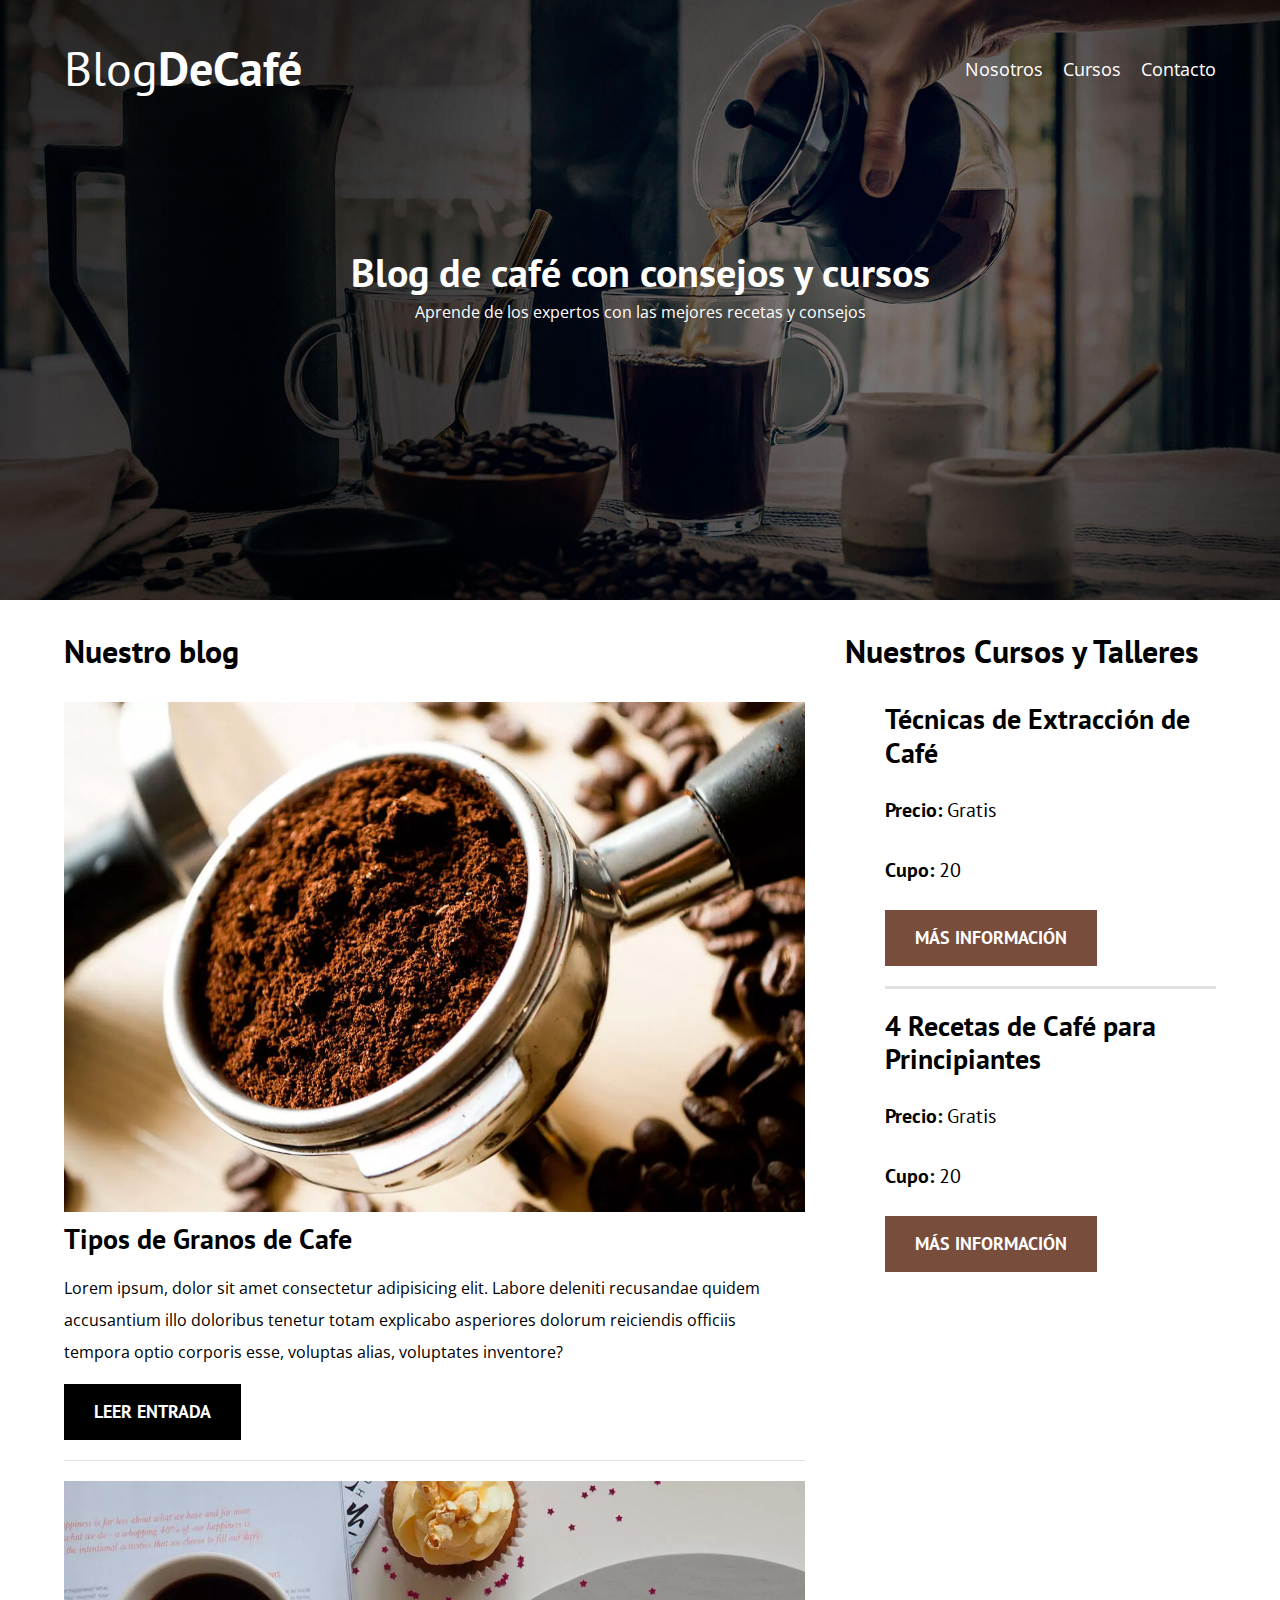
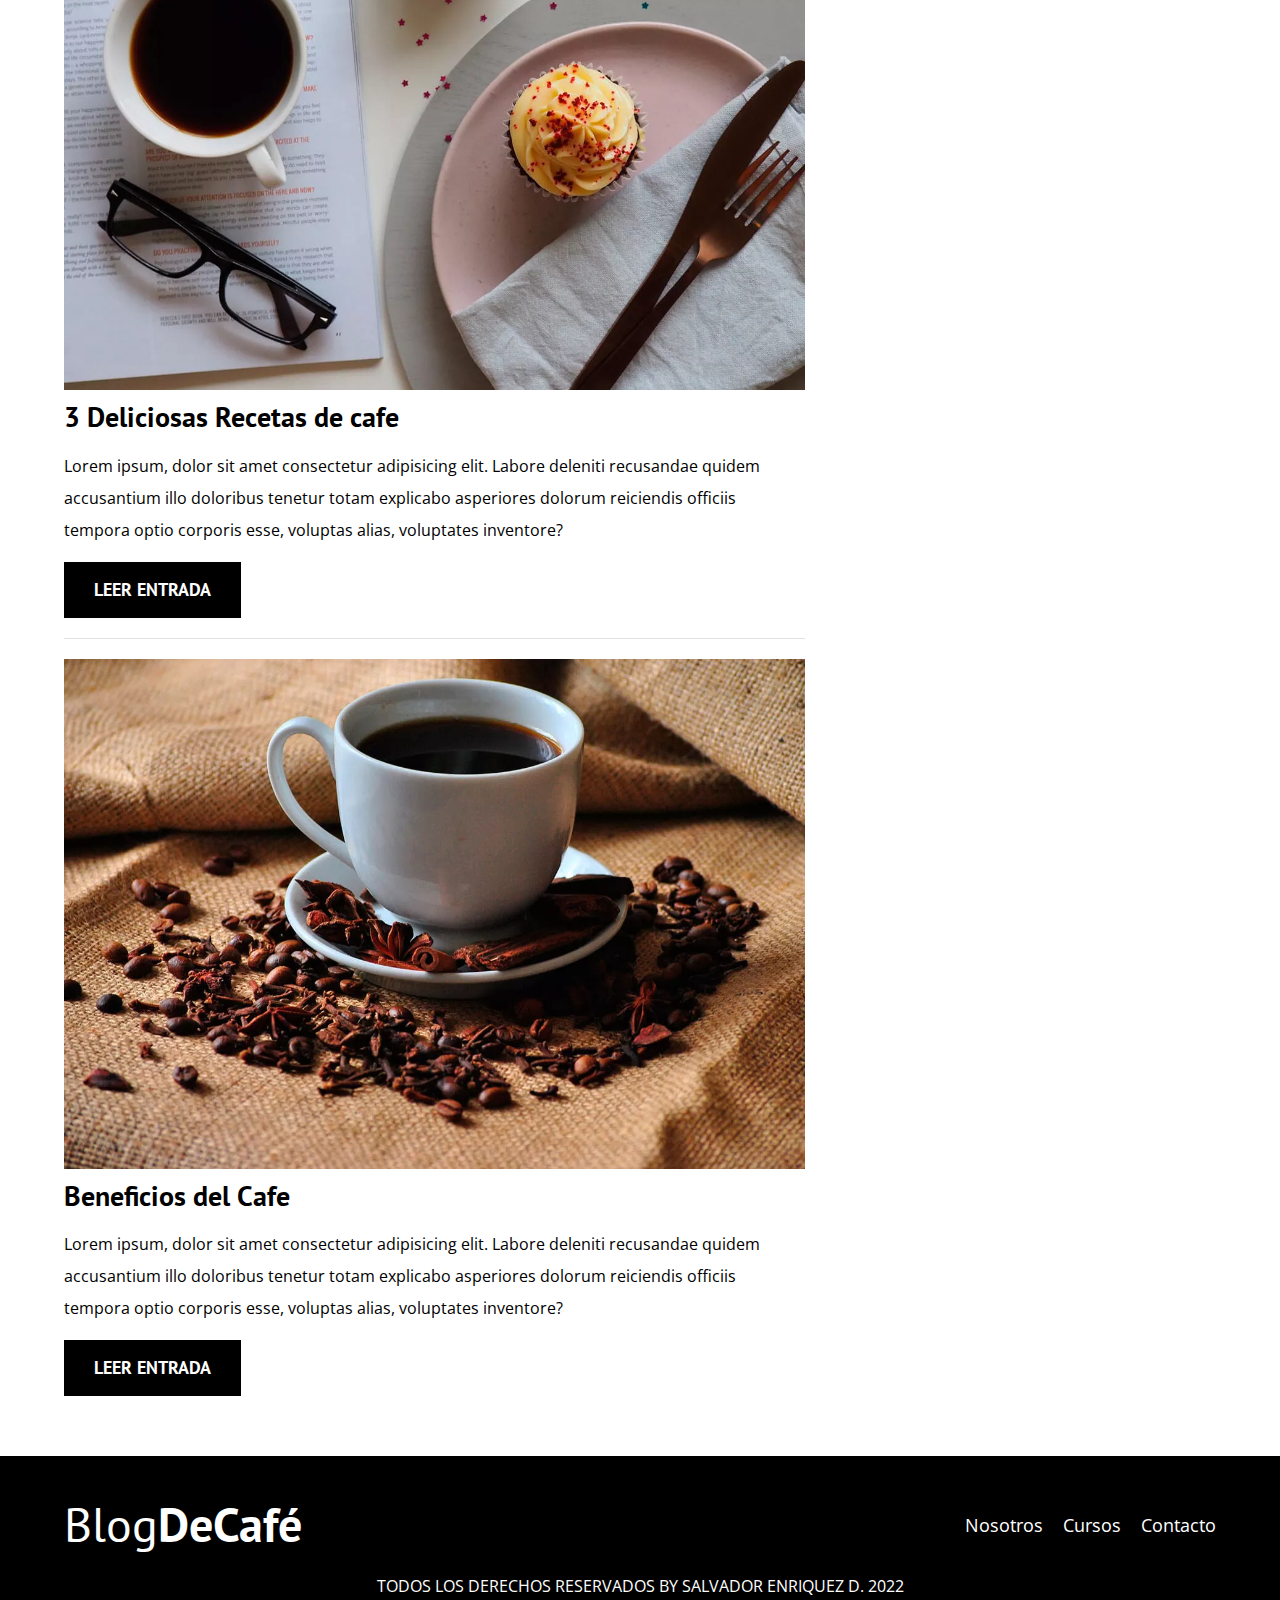
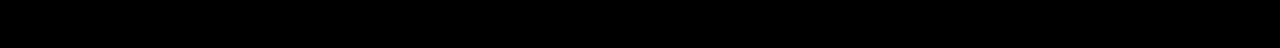
<file: index.html>
<!DOCTYPE html>
<html lang="en">

<head>
    <meta charset="UTF-8" />
    <meta http-equiv="X-UA-Compatible" content="IE=edge" />
    <meta name="viewport" content="width=device-width, initial-scale=1.0" />

    <!-- Prefetch -->
    <link rel="prefetch" href="nosotros.html" as="document">

    <!--Preload-->
    <link rel="preload" href="estilos/normalize.css" as="style">
    <link rel="stylesheet" href="estilos/normalize.css" />

    <link rel="preload"
        href="https://fonts.googleapis.com/css2?family=Open+Sans&family=PT+Sans:wght@400;700&display=swap"
        crossorigin="crossorigin" as="font">
    <link href="https://fonts.googleapis.com/css2?family=Open+Sans&family=PT+Sans:wght@400;700&display=swap"
        rel="stylesheet">

    <link rel="preload" href="estilos/estilos.css" as="style">
    <link rel="stylesheet" href="estilos/estilos.css" />

    <title>cafe</title>
</head>

<body>
    <header class="header">

        <div class="contenedor">
            <div class="barra">
                <a class="logo" href="index.html">
                    <h1 class="logo__nombre no-margin centrar-texto">Blog<span class="logo__bold">DeCafé</span></h1>
                </a>

                <nav class="navegacion">
                    <a href="nosotros.html" class="navegacion__enlace">Nosotros</a>
                    <a href="cursos.html" class="navegacion__enlace">Cursos</a>
                    <a href="contacto.html" class="navegacion__enlace">Contacto</a>
                </nav>
            </div>
        </div>

        <div class="header__texto">
            <h2 class="no-margin">Blog de café con consejos y cursos</h2>
            <p class="no-margin">Aprende de los expertos con las mejores recetas y consejos</p>
        </div>
    </header>

    <div class="contenedor contenido-principal">
        <main class="blog">
            <h3>Nuestro blog</h3>

            <article class="entrada">
                <div class="entrada_imagen">
                    <picture>
                        <source srcset="imagenes/blog1.webp" alt="image/webp">
                        <img loading="lazy" src="imagenes/blog1.jpg" alt="Imagen blog">
                    </picture>
                </div>
                <div class="entrada_contenido">
                    <h4 class="no-margin">Tipos de Granos de Cafe</h4>
                    <p>Lorem ipsum, dolor sit amet consectetur adipisicing elit. Labore deleniti recusandae quidem
                        accusantium illo doloribus tenetur totam explicabo asperiores dolorum reiciendis officiis
                        tempora optio corporis esse, voluptas alias, voluptates inventore?</p>
                    <a href="entrada.html" class="boton boton--primario">Leer entrada</a>
                </div>

            </article>

            <article class="entrada">
                <div class="entrada_imagen">
                    <picture>
                        <source srcset="imagenes/blog2.webp" alt="image/webp">
                        <img loading="lazy" src="imagenes/blog2.jpg" alt="Imagen blog">
                    </picture>
                </div>
                <div class="entrada_contenido">
                    <h4 class="no-margin">3 Deliciosas Recetas de cafe</h4>
                    <p>Lorem ipsum, dolor sit amet consectetur adipisicing elit. Labore deleniti recusandae quidem
                        accusantium illo doloribus tenetur totam explicabo asperiores dolorum reiciendis officiis
                        tempora optio corporis esse, voluptas alias, voluptates inventore?</p>
                    <a href="entrada.html" class="boton boton--primario">Leer entrada</a>
                </div>

            </article>
            <article class="entrada">
                <div class="entrada_imagen">
                    <picture>
                        <source srcset="imagenes/blog3.webp" alt="image/webp">
                        <img loading="lazy" src="imagenes/blog3.jpg" alt="Imagen blog">
                    </picture>
                </div>
                <div class="entrada_contenido">
                    <h4 class="no-margin">Beneficios del Cafe</h4>
                    <p>Lorem ipsum, dolor sit amet consectetur adipisicing elit. Labore deleniti recusandae quidem
                        accusantium illo doloribus tenetur totam explicabo asperiores dolorum reiciendis officiis
                        tempora optio corporis esse, voluptas alias, voluptates inventore?</p>
                    <a href="entrada.html" class="boton boton--primario">Leer entrada</a>
                </div>
            </article>

        </main>
        <aside class="sidebar">
            <h3>Nuestros Cursos y Talleres</h3>

            <ul class="cursos no-padding">
                <li class="widget-curso">
                    <h4 class="no-margin">Técnicas de Extracción de Café</h4>
                    <p class="widget-curso__label">Precio:
                        <span class="widget-curso__info">Gratis</span>
                    </p>
                    <p class="widget-curso__label">Cupo:
                        <span class="widget-curso__info">20</span>
                    </p>
                    <a href="entrada.html" class="boton boton--secundario">Más Información</a>
                </li>

                <li class="widget-curso">
                    <h4 class="no-margin">4 Recetas de Café para Principiantes</h4>
                    <p class="widget-curso__label">Precio:
                        <span class="widget-curso__info">Gratis</span>
                    </p>
                    <p class="widget-curso__label">Cupo:
                        <span class="widget-curso__info">20</span>
                    </p>
                    <a href="entrada.html" class="boton boton--secundario">Más Información</a>
                </li>
            </ul>

        </aside>

    </div>
    <footer class="footer">
        <div class="contenedor">
            <div class="barra">
                <a class="logo" href="index.html">
                    <h1 class="logo__nombre no-margin centrar-texto">Blog<span class="logo__bold">DeCafé</span></h1>
                </a>

                <nav class="navegacion">
                    <a href="nosotros.html" class="navegacion__enlace">Nosotros</a>
                    <a href="cursos.html" class="navegacion__enlace">Cursos</a>
                    <a href="contacto.html" class="navegacion__enlace">Contacto</a>
                </nav>
            </div>
            <div class=" by centrar-texto">
                <p>Todos los derechos reservados By Salvador Enriquez D. 2022</p>
            </div>
        </div>
    </footer>

    <script>
        src = "JS/modernaizr.j"
    </script>
</body>

</html>
</file>
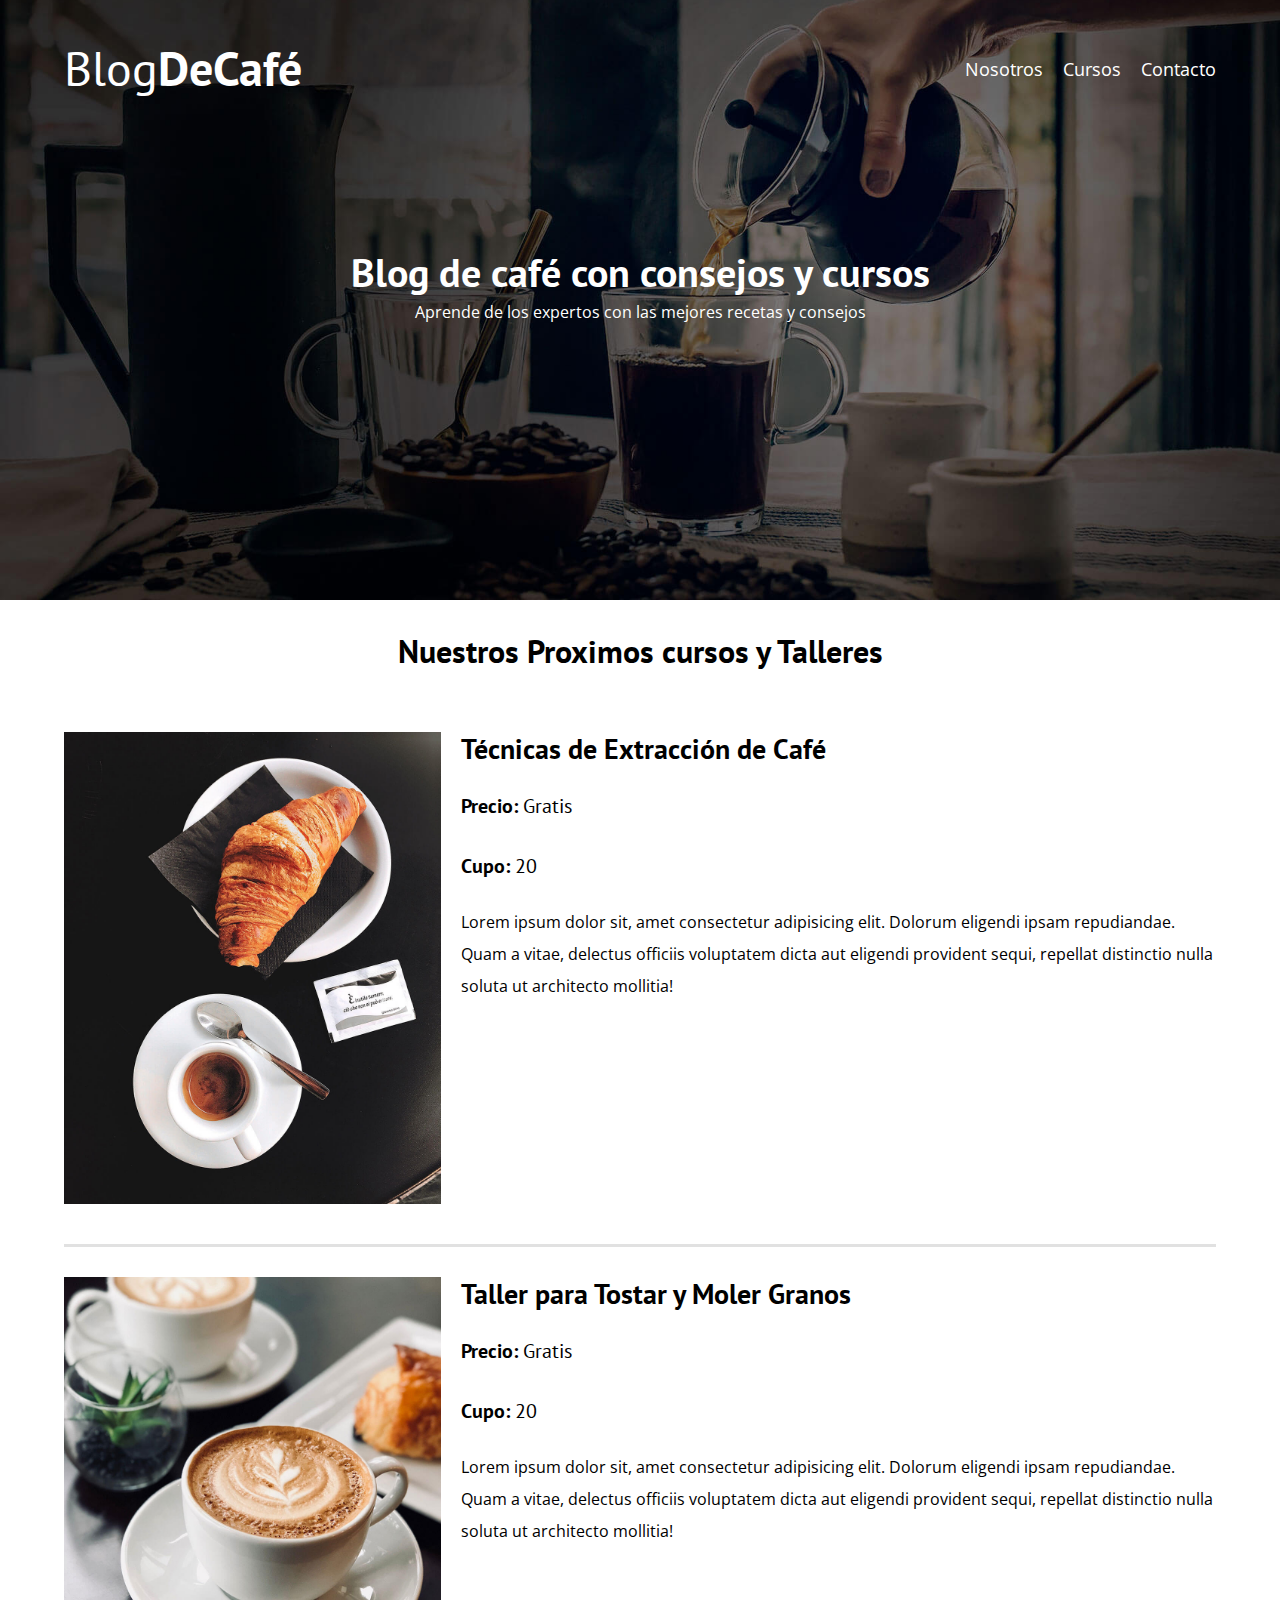
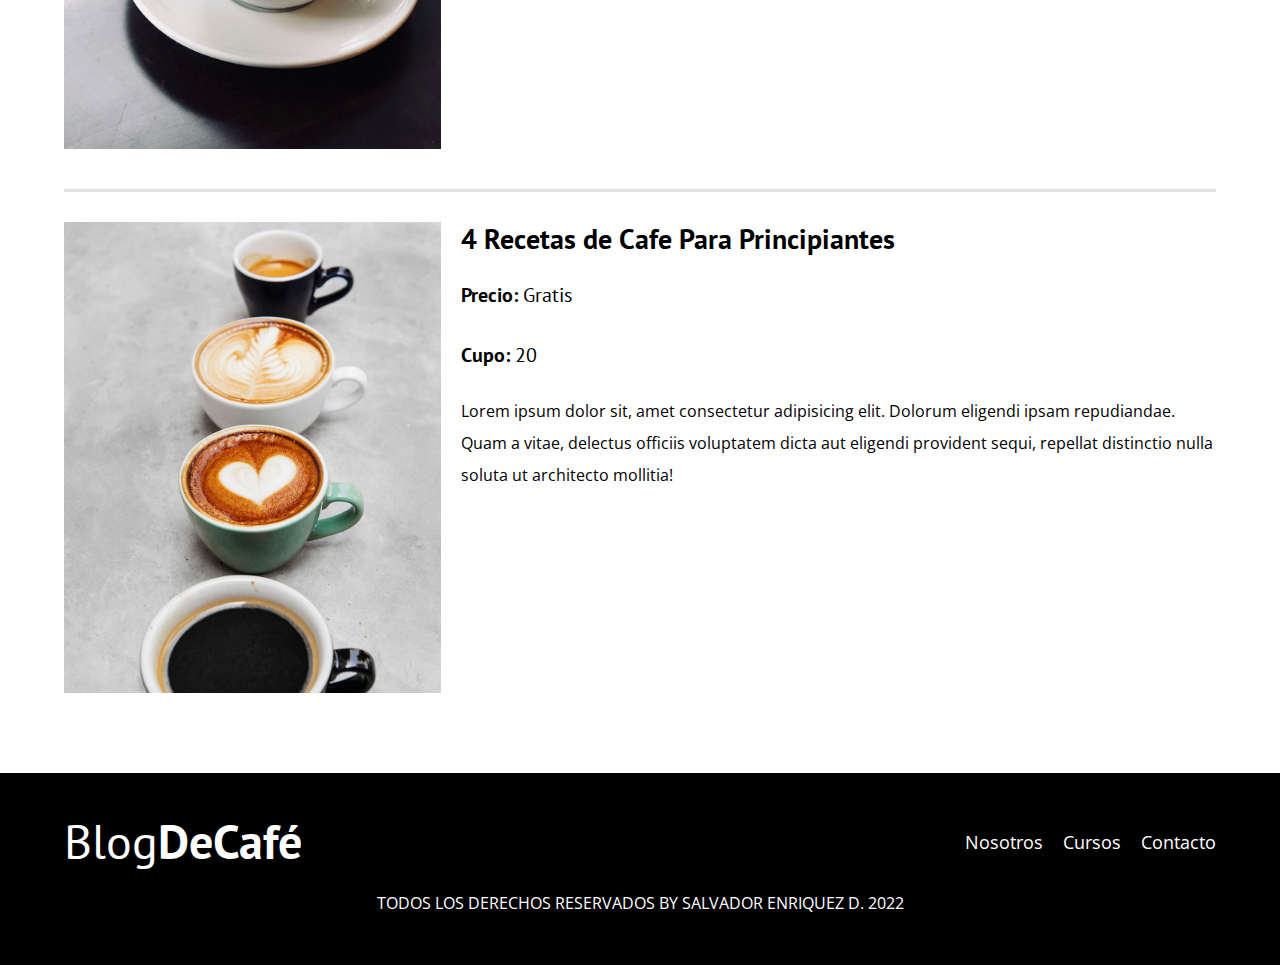
<file: cursos.html>
<!DOCTYPE html>
<html lang="en">

<head>
    <meta charset="UTF-8" />
    <meta http-equiv="X-UA-Compatible" content="IE=edge" />
    <meta name="viewport" content="width=device-width, initial-scale=1.0" />
    <link rel="stylesheet" href="estilos/normalize.css" />
    <link rel="stylesheet" href="estilos/estilos.css" />
    <link href="https://fonts.googleapis.com/css2?family=Open+Sans&family=PT+Sans:wght@400;700&display=swap"
        rel="stylesheet" />
    <title>cafe</title>
</head>

<body>
    <header class="header">
        <div class="contenedor">
            <div class="barra">
                <a class="logo" href="index.html">
                    <h1 class="logo__nombre no-margin centrar-texto">
                        Blog<span class="logo__bold">DeCafé</span>
                    </h1>
                </a>

                <nav class="navegacion">
                    <a href="nosotros.html" class="navegacion__enlace">Nosotros</a>
                    <a href="cursos.html" class="navegacion__enlace">Cursos</a>
                    <a href="contacto.html" class="navegacion__enlace">Contacto</a>
                </nav>

            </div>
        </div>

        <div class="header__texto">
            <h2 class="no-margin">Blog de café con consejos y cursos</h2>

            <p class="no-margin">
                Aprende de los expertos con las mejores recetas y consejos
            </p>

        </div>
    </header>

    <main class="contenedor">
        <h3 class="centrar-texto">Nuestros Proximos cursos y Talleres</h3>

        <div class="curso">
            <div class="curso__imagen"><img src="imagenes/curso1.jpg" alt="Imagen del curso"></div>

            <div class="curso__informacion">
                <h4 class="no-margin">Técnicas de Extracción de Café</h4>
                <p class="widget-curso__label">Precio:
                    <span class="widget-curso__info">Gratis</span>
                </p>
                <p class="widget-curso__label">Cupo:
                    <span class="widget-curso__info">20</span>
                </p>
                <p class="curso__descripcion">
                    Lorem ipsum dolor sit, amet consectetur adipisicing elit. Dolorum eligendi ipsam repudiandae. Quam a
                    vitae, delectus officiis voluptatem dicta aut eligendi provident sequi, repellat distinctio nulla
                    soluta ut architecto mollitia!
                </p>
            </div><!--.curso__informacion-->

        </div><!--.curso-->

        <div class="curso">
            <div class="curso__imagen"><img src="imagenes/curso2.jpg" alt="Imagen del curso"></div>

            <div class="curso__informacion">
                <h4 class="no-margin">Taller para Tostar y Moler Granos</h4>
                <p class="widget-curso__label">Precio:
                    <span class="widget-curso__info">Gratis</span>
                </p>
                <p class="widget-curso__label">Cupo:
                    <span class="widget-curso__info">20</span>
                </p>
                <p class="curso__descripcion">
                    Lorem ipsum dolor sit, amet consectetur adipisicing elit. Dolorum eligendi ipsam repudiandae. Quam a
                    vitae, delectus officiis voluptatem dicta aut eligendi provident sequi, repellat distinctio nulla
                    soluta ut architecto mollitia!
                </p>
            </div><!--.curso__informacion-->

        </div><!--.curso-->

        <div class="curso">
            <div class="curso__imagen"><img src="imagenes/curso3.jpg" alt="Imagen del curso"></div>

            <div class="curso__informacion">
                <h4 class="no-margin">4 Recetas de Cafe Para Principiantes</h4>
                <p class="widget-curso__label">Precio:
                    <span class="widget-curso__info">Gratis</span>
                </p>
                <p class="widget-curso__label">Cupo:
                    <span class="widget-curso__info">20</span>
                </p>
                <p class="curso__descripcion">
                    Lorem ipsum dolor sit, amet consectetur adipisicing elit. Dolorum eligendi ipsam repudiandae. Quam a
                    vitae, delectus officiis voluptatem dicta aut eligendi provident sequi, repellat distinctio nulla
                    soluta ut architecto mollitia!
                </p>
            </div><!--.curso__informacion-->

        </div><!--.curso-->
    </main>

    <footer class="footer">
        <div class="contenedor">
            <div class="barra">
                <a class="logo" href="index.html">
                    <h1 class="logo__nombre no-margin centrar-texto">
                        Blog<span class="logo__bold">DeCafé</span>
                    </h1>
                </a>

                <nav class="navegacion">
                    <a href="nosotros.html" class="navegacion__enlace">Nosotros</a>
                    <a href="cursos.html" class="navegacion__enlace">Cursos</a>
                    <a href="contacto.html" class="navegacion__enlace">Contacto</a>
                </nav>
            </div>
            <div class=" by centrar-texto">
                <p>Todos los derechos reservados By Salvador Enriquez D. 2022</p>
            </div>
        </div>
    </footer>

</body>

</html>
</file>
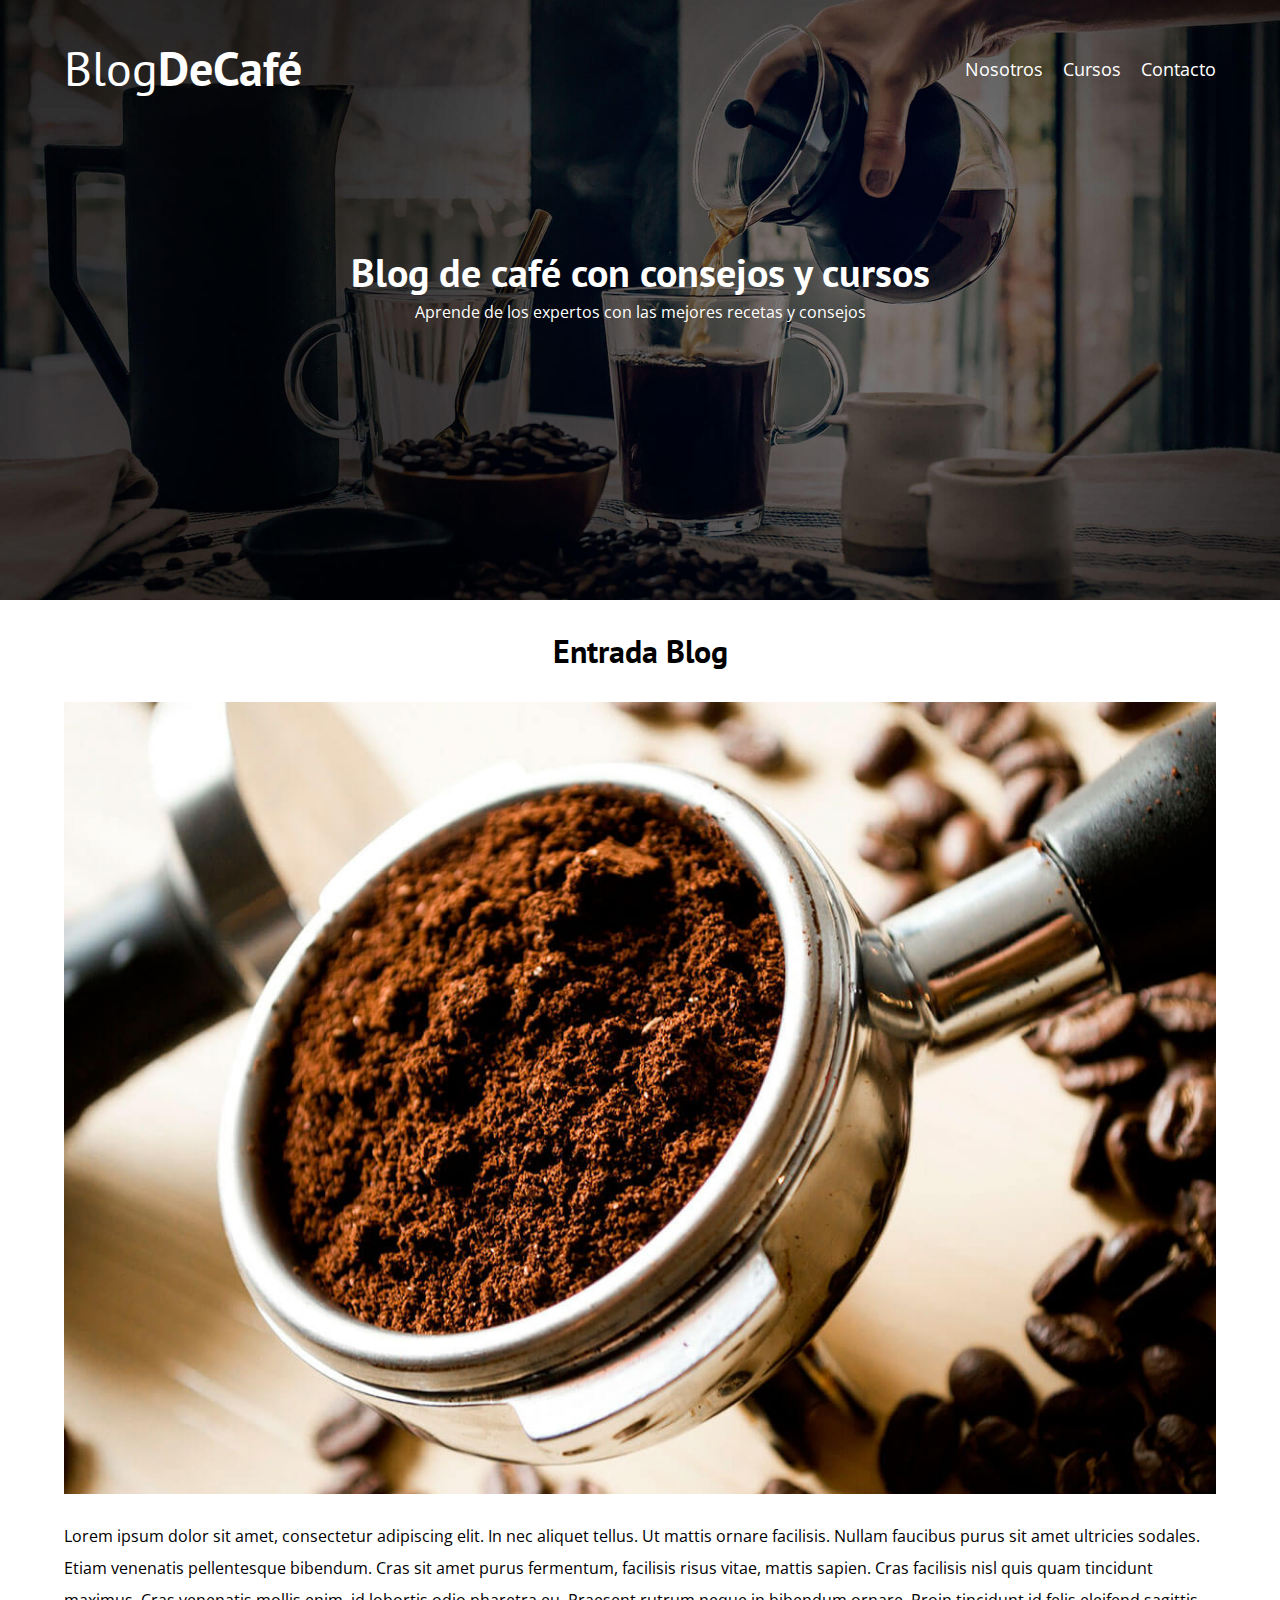
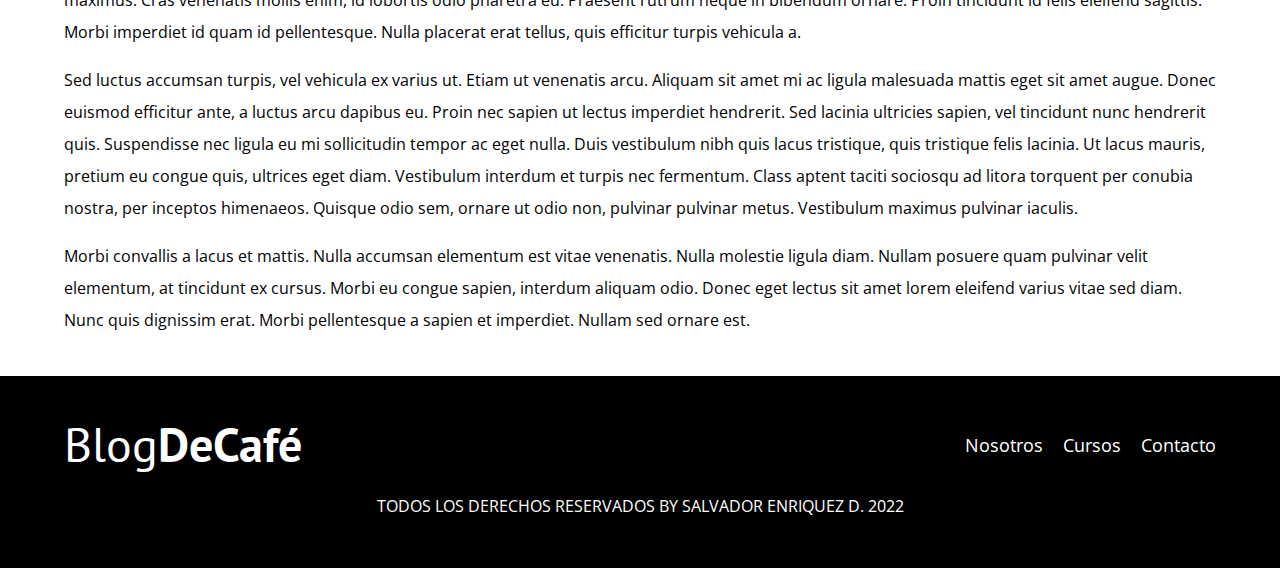
<file: entrada.html>
<!DOCTYPE html>
<html lang="en">

<head>
    <meta charset="UTF-8" />
    <meta http-equiv="X-UA-Compatible" content="IE=edge" />
    <meta name="viewport" content="width=device-width, initial-scale=1.0" />
    <link rel="stylesheet" href="estilos/normalize.css" />
    <link rel="stylesheet" href="estilos/estilos.css" />
    <link href="https://fonts.googleapis.com/css2?family=Open+Sans&family=PT+Sans:wght@400;700&display=swap"
        rel="stylesheet" />
    <title>cafe</title>
</head>

<body>
    <header class="header">

        <div class="contenedor">
            <div class="barra">
                <a class="logo" href="index.html">
                    <h1 class="logo__nombre no-margin centrar-texto">Blog<span class="logo__bold">DeCafé</span></h1>
                </a>

                <nav class="navegacion">
                    <a href="nosotros.html" class="navegacion__enlace">Nosotros</a>
                    <a href="cursos.html" class="navegacion__enlace">Cursos</a>
                    <a href="contacto.html" class="navegacion__enlace">Contacto</a>
                </nav>
            </div>
        </div>

        <div class="header__texto">
            <h2 class="no-margin">Blog de café con consejos y cursos</h2>
            <p class="no-margin">Aprende de los expertos con las mejores recetas y consejos</p>
        </div>
    </header>

    <div class="contenedor">
        <main class="blog__entrada">
            <h3 class="centrar-texto">Entrada Blog</h3>

            <img src="imagenes/blog1.jpg" alt="Imagen del blog">

            <p>Lorem ipsum dolor sit amet, consectetur adipiscing elit. In nec aliquet tellus. Ut mattis ornare
            facilisis. Nullam faucibus purus sit amet ultricies sodales. Etiam venenatis pellentesque bibendum. Cras
            sit amet purus fermentum, facilisis risus vitae, mattis sapien. Cras facilisis nisl quis quam tincidunt
            maximus. Cras venenatis mollis enim, id lobortis odio pharetra eu. Praesent rutrum neque in bibendum
            ornare. Proin tincidunt id felis eleifend sagittis. Morbi imperdiet id quam id pellentesque. Nulla
            placerat erat tellus, quis efficitur turpis vehicula a.</p>

            <p>Sed luctus accumsan turpis, vel vehicula ex varius ut. Etiam ut venenatis arcu. Aliquam sit amet mi ac
            ligula malesuada mattis eget sit amet augue. Donec euismod efficitur ante, a luctus arcu dapibus eu.
            Proin nec sapien ut lectus imperdiet hendrerit. Sed lacinia ultricies sapien, vel tincidunt nunc
            hendrerit quis. Suspendisse nec ligula eu mi sollicitudin tempor ac eget nulla. Duis vestibulum nibh
            quis lacus tristique, quis tristique felis lacinia. Ut lacus mauris, pretium eu congue quis, ultrices
            eget diam. Vestibulum interdum et turpis nec fermentum. Class aptent taciti sociosqu ad litora torquent
            per conubia nostra, per inceptos himenaeos. Quisque odio sem, ornare ut odio non, pulvinar pulvinar
            metus. Vestibulum maximus pulvinar iaculis.</p>

            <p>Morbi convallis a lacus et mattis. Nulla accumsan elementum est vitae venenatis. Nulla molestie ligula
            diam. Nullam posuere quam pulvinar velit elementum, at tincidunt ex cursus. Morbi eu congue sapien,
            interdum aliquam odio. Donec eget lectus sit amet lorem eleifend varius vitae sed diam. Nunc quis
            dignissim erat. Morbi pellentesque a sapien et imperdiet. Nullam sed ornare est.</p>

            

        </main>
    </div>
    <footer class="footer">
        <div class="contenedor">
            <div class="barra">
                <a class="logo" href="index.html">
                    <h1 class="logo__nombre no-margin centrar-texto">Blog<span class="logo__bold">DeCafé</span></h1>
                </a>

                <nav class="navegacion">
                    <a href="nosotros.html" class="navegacion__enlace">Nosotros</a>
                    <a href="cursos.html" class="navegacion__enlace">Cursos</a>
                    <a href="contacto.html" class="navegacion__enlace">Contacto</a>
                </nav>
            </div>
            <div class=" by centrar-texto">
                <p>Todos los derechos reservados By Salvador Enriquez D. 2022</p>
            </div>
        </div>
    </footer>
</body>

</html>
</file>
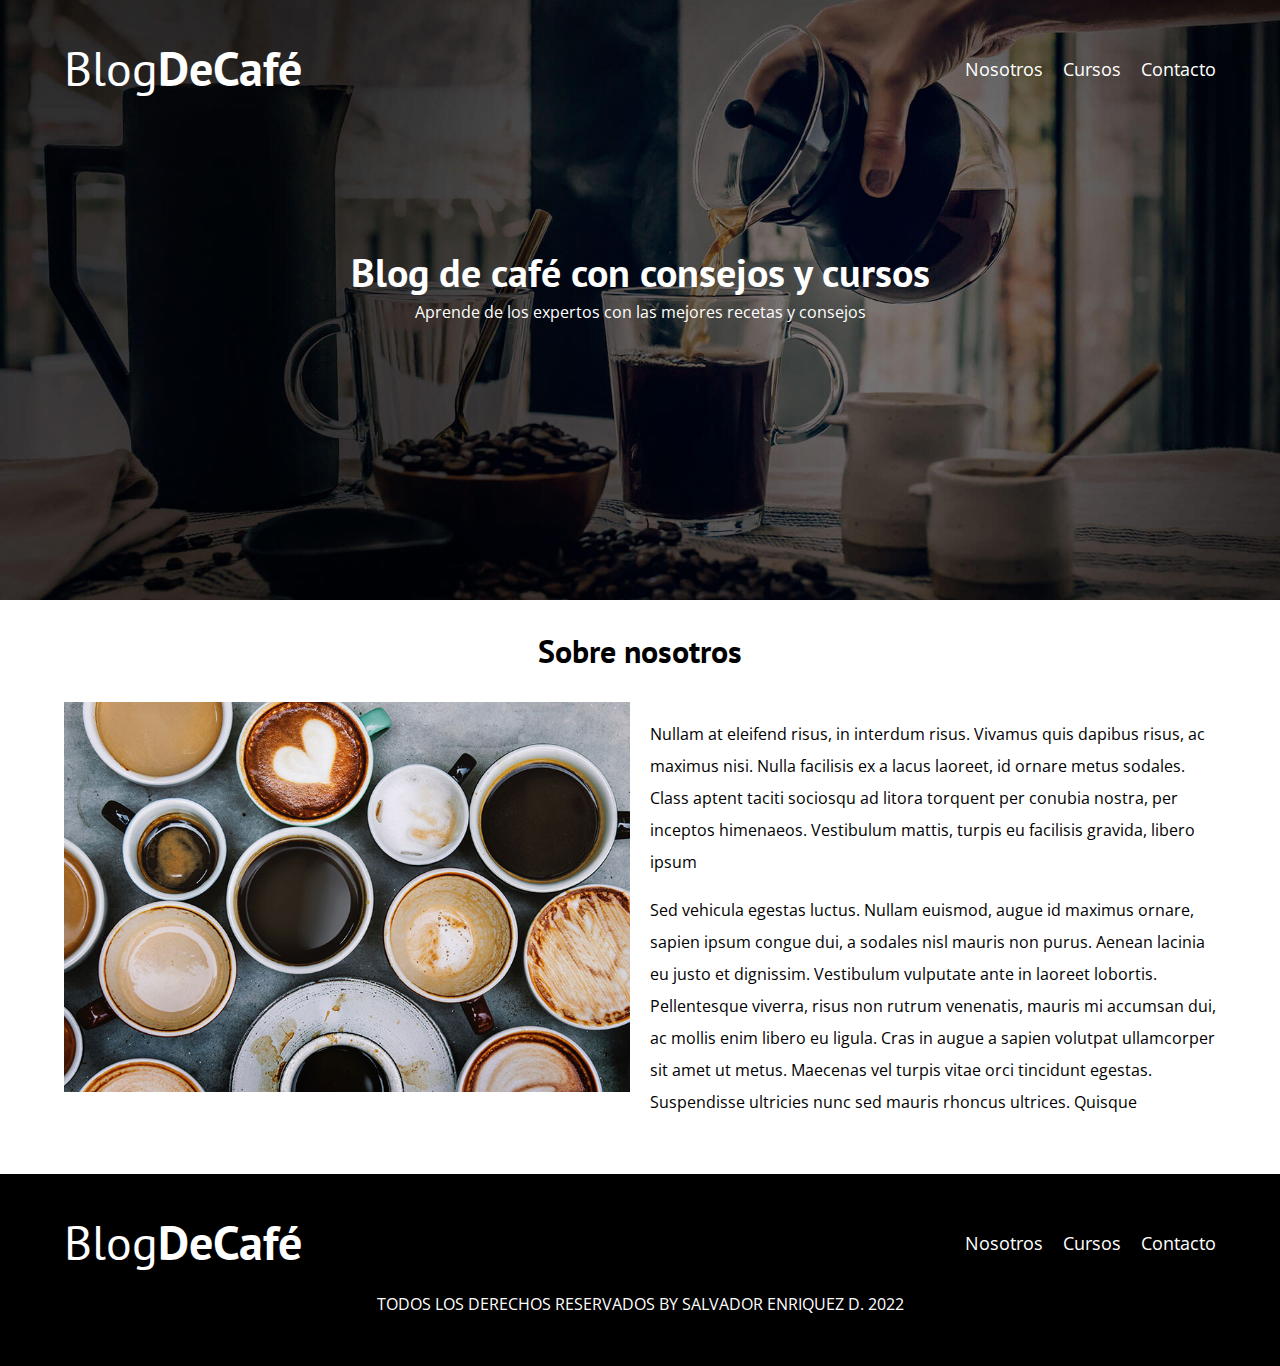
<file: nosotros.html>
<!DOCTYPE html>
<html lang="en">

<head>
    <meta charset="UTF-8" />
    <meta http-equiv="X-UA-Compatible" content="IE=edge" />
    <meta name="viewport" content="width=device-width, initial-scale=1.0" />
    <link rel="stylesheet" href="estilos/normalize.css" />
    <link rel="stylesheet" href="estilos/estilos.css" />
    <link href="https://fonts.googleapis.com/css2?family=Open+Sans&family=PT+Sans:wght@400;700&display=swap"
        rel="stylesheet" />
    <title>cafe</title>
</head>

<body>
    <header class="header">
        <div class="contenedor">
            <div class="barra">
                <a class="logo" href="index.html">
                    <h1 class="logo__nombre no-margin centrar-texto">
                        Blog<span class="logo__bold">DeCafé</span>
                    </h1>
                </a>

                <nav class="navegacion">
                    <a href="nosotros.html" class="navegacion__enlace">Nosotros</a>
                    <a href="cursos.html" class="navegacion__enlace">Cursos</a>
                    <a href="contacto.html" class="navegacion__enlace">Contacto</a>
                </nav>

            </div>
        </div>

        <div class="header__texto">
            <h2 class="no-margin">Blog de café con consejos y cursos</h2>
            
            <p class="no-margin">
                Aprende de los expertos con las mejores recetas y consejos
            </p>

        </div>
    </header>

    <main class="contenedor">
        <h3 class="centrar-texto">Sobre nosotros</h3>

        <div class="sobre-nosotros">
            <div class="sobre-nosotros__imagen">
                <img src="imagenes/nosotros.jpg" alt="Imagen nosotros" />
            </div>

            <div class="sobre-nosotros__texto">
                <p>
                    Nullam at eleifend risus, in interdum risus. Vivamus quis dapibus
                    risus, ac maximus nisi. Nulla facilisis ex a lacus laoreet, id
                    ornare metus sodales. Class aptent taciti sociosqu ad litora
                    torquent per conubia nostra, per inceptos himenaeos. Vestibulum
                    mattis, turpis eu facilisis gravida, libero ipsum
                </p>

                <p>
                    Sed vehicula egestas luctus. Nullam euismod, augue id maximus
                    ornare, sapien ipsum congue dui, a sodales nisl mauris non purus.
                    Aenean lacinia eu justo et dignissim. Vestibulum vulputate ante in
                    laoreet lobortis. Pellentesque viverra, risus non rutrum venenatis,
                    mauris mi accumsan dui, ac mollis enim libero eu ligula. Cras in
                    augue a sapien volutpat ullamcorper sit amet ut metus. Maecenas vel
                    turpis vitae orci tincidunt egestas. Suspendisse ultricies nunc sed
                    mauris rhoncus ultrices. Quisque
                </p>
            </div>
        </div>
    </main>

    <footer class="footer">
        <div class="contenedor">
            <div class="barra">
                <a class="logo" href="index.html">
                    <h1 class="logo__nombre no-margin centrar-texto">
                        Blog<span class="logo__bold">DeCafé</span>
                    </h1>
                </a>

                <nav class="navegacion">
                    <a href="nosotros.html" class="navegacion__enlace">Nosotros</a>
                    <a href="cursos.html" class="navegacion__enlace">Cursos</a>
                    <a href="contacto.html" class="navegacion__enlace">Contacto</a>
                </nav>
            </div>
            <div class=" by centrar-texto">
                <p>Todos los derechos reservados By Salvador Enriquez D. 2022</p>
            </div>
        </div>
    </footer>
</body>

</html>
</file>
<file: estilos/estilos.css>
:root {
  --fuenteHeading: "PT Sans", sans-serif;
  --fuenteParrafos: "Open Sans", sans-serif;

  --primario: #784d3c;
  --gris: #e1e1e1;
  --blanco: #ffffff;
  --negro: #000000;
}

html {
  box-sizing: border-box;
  font-size: 62.5%;
}

*,
*:before,
*:after {
  box-sizing: inherit;
}

body {
  font-family: var(--fuenteParrafos);
  font-size: 1.6rem;
  line-height: 2;
}

/** Globales **/
.contenedor {
  max-width: 120rem;
  width: 90%;
  margin: 0 auto;
}

a {
  text-decoration: none;
}

h1,
h2,
h3,
h4 {
  font-family: var(--fuenteHeading);
  line-height: 1.2;
}

h1 {
  font-size: 4.8rem;
}

h2 {
  font-size: 4rem;
}

h3 {
  font-size: 3.2rem;
}

h4 {
  font-size: 2.8rem;
}

img {
  max-width: 100%;
}

/**Utilidades**/
.no-margin {
  margin: 0;
}

.no-pading {
  padding: 0;
}

.centrar-texto {
  text-align: center;
}

/**Header**/
.webp .header{
  background-image: url(../imagenes/banner.webp);
}
.no-webp .header{
  background-image: url(../imagenes/banner.jpg);
}
.header {
  background-image: url(../imagenes/banner.jpg);
  height: 60rem;
  background-size: cover;
  background-repeat: no-repeat;
  background-position: center center;
}

.header__texto {
  text-align: center;
  color: var(--blanco);
  margin-top: 5rem;
}

@media (min-width: 768px) {
  .header__texto {
    margin-top: 15rem;
  }
}

.barra {
  padding-top: 4rem;
}

@media (min-width: 768px) {
  .barra {
    display: flex;
    justify-content: space-between;
    align-items: center;
  }
}

.logo {
  color: var(--blanco);
  
}
.logo__nombre {
  font-weight: 400;
}
.logo__bold {
  font-weight: 700;
}

@media (min-width: 768px) {
  .navegacion {
    display: flex;
    gap: 2rem;
  }
}

.navegacion__enlace {
  display: block;
  text-align: center;
  font-size: 1.8rem;
  color: var(--blanco);
}

@media (min-width: 768px) {
  .contenido-principal {
    display: grid;
    grid-template-columns: 2fr 1fr;
    column-gap: 4rem;
  }
}
.entrada {
  border-bottom: 1px solid var(--gris);
  margin-bottom: 2rem;
}
.entrada:last-of-type {
  border: none;
  margin-bottom: 0;
}
.boton {
  display: block;
  font-family: var(--fuenteHeading);
  color: var(--blanco);
  text-align: center;
  padding: 1rem 3rem;
  font-size: 1.8rem;
  text-transform: uppercase;
  font-weight: 700;
  margin-bottom: 2rem;
}
@media (min-width: 768px) {
  .boton {
    display: inline-block;
  }
}
.boton--primario {
  background-color: var(--negro);
}
.boton--secundario {
  background-color: var(--primario);
}
.cursos{
  list-style: none;
}
.widget-curso{
  border-bottom: 3px solid var(--gris);
  margin-bottom: 2rem;
}
.widget-curso:last-of-type{
  border: none;
  margin-bottom: 0;
}
.widget-curso__label{
  font-family: var(--fuenteHeading);
  font-weight: 700;
}
.widget-curso__info{
  font-weight: normal;
}
.widget-curso__info,
.widget-curso__label{
  font-size: 2rem;
}

/*FOOTER*/
.footer {
  background-color: var(--negro);
  padding-bottom: 3rem;
  margin-top: 4rem;
}
.by{
  color: var(--blanco);
  text-transform: uppercase;
}
/*SOBRE NOSOTROS*/

@media (min-width: 768px){
    .sobre-nosotros{
      display: grid;
      grid-template-columns: repeat(2,1fr);
      column-gap: 2rem;
    }
}

/*CURSOS*/

.curso{
  padding: 3rem 0;
  border-bottom: 3px solid var(--gris);
}
@media (min-width: 768px){
    .curso{
      display: grid;
      grid-template-columns: 1fr 2fr;
      column-gap: 2rem;
    }
}
.curso:last-of-type{
  border-bottom: none;
}
curso__label{
  font-family: var(--fuenteHeading);
  font-weight: 700;
}
curso__info{
  font-weight: normal;
}
curso__info,
curso__label{
  font-size: 2rem;
}

/** Contacto **/
.contacto-bg {
  background-image: url(../imagenes/contacto.jpg);
  height: 40rem;
  background-size: cover;
  background-repeat: no-repeat;
}

.formulario {
  background-color: var(--blanco);
  margin: -8rem auto 0 auto;
  width: 95%;
  padding: 5rem;
  border: solid 2px var(--negro);
  -webkit-box-shadow: 28px -14px 22px 3px rgba(0,0,0,0.75);
  -moz-box-shadow: 28px -14px 22px 3px rgba(0,0,0,0.75);
   box-shadow: 28px -14px 22px 3px rgba(0,0,0,0.75);
}
.campo {
  display: flex;
  margin-bottom: 2rem;
}
.campo__label {
  flex: 0 0 9rem;
  text-align: right;
  padding-right: 2rem;
  text-transform: uppercase;
  font-weight: bold;
}
.campo__field {
  flex: 1;
  border: 1px solid var(--negro);
}
.campo__field--textarea {
  height: 15rem;
}
</file>
